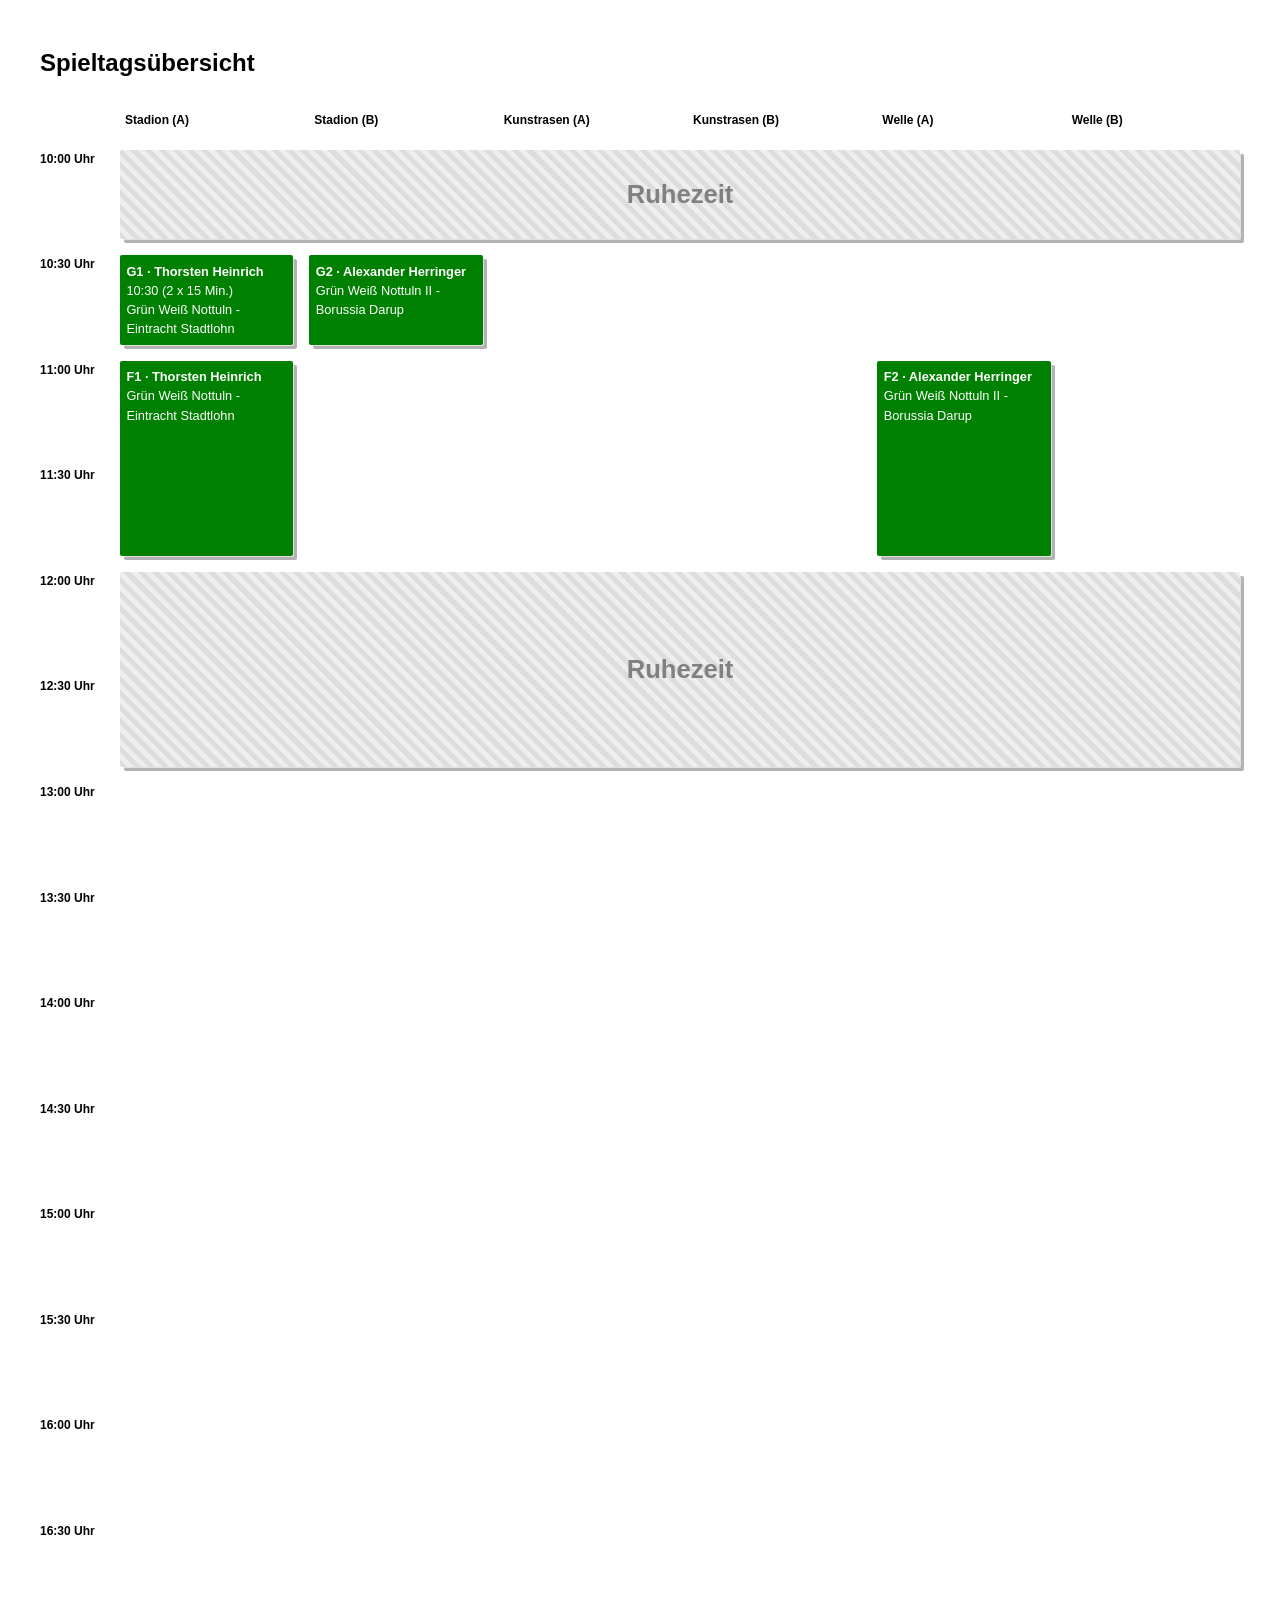
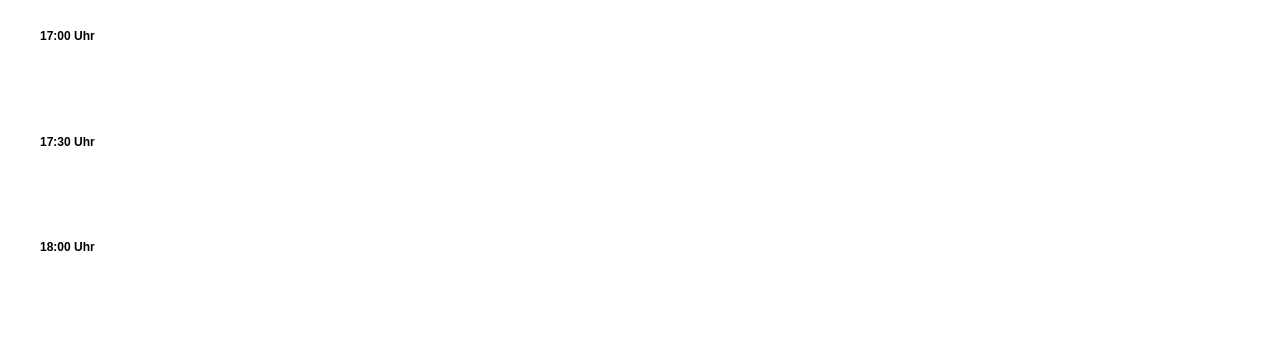
<file: Test/index.html>
<!DOCTYPE html>
<html>
<head>
  <meta charset="utf-8">
  <link rel="stylesheet" href="test.css">
  <meta http-equiv="cache-control" content="no-cache">
  <meta name="viewport" content="width=device-width, initial-scale=1.0">


</head>

<body>

<h2 id="schedule-heading">Spieltags&uuml;bersicht</h2>

<div class="schedule" aria-labelledby="schedule-heading">
	
	<span class="track-slot" aria-hidden="true" style="grid-column: track-1; grid-row: tracks;">Stadion (A)</span>
	<span class="track-slot" aria-hidden="true" style="grid-column: track-2; grid-row: tracks;">Stadion (B)</span>
	<span class="track-slot" aria-hidden="true" style="grid-column: track-3; grid-row: tracks;">Kunstrasen (A)</span>
	<span class="track-slot" aria-hidden="true" style="grid-column: track-4; grid-row: tracks;">Kunstrasen (B)</span>
	<span class="track-slot" aria-hidden="true" style="grid-column: track-5; grid-row: tracks;">Welle (A)</span>
	<span class="track-slot" aria-hidden="true" style="grid-column: track-6; grid-row: tracks;">Welle (B)</span>

	
	<h2 class="time-slot" style="grid-row: time-1000;">10:00 Uhr</h2>

	<div class="session ruhezeit" style="grid-column: track-1 / track-6; grid-row: time-1000 / time-1030;">
		<span class="grey-text">Ruhezeit</span>
	</div>		
	
	<h2 class="time-slot" style="grid-row: time-1030;">10:30 Uhr</h2>

	<div class="session" style="grid-column: track-1; grid-row: time-1030 / time-1100;">
		<h3 class="session-title"><a href="#">G1 &middot; Thorsten Heinrich</a></h3>
		<span class="session-track">Stadion (A)</span>
		<span class="session-time">10:30 (2 x 15 Min.)</span>
		<span class="session-home">Gr&uuml;n Wei&szlig; Nottuln - </span>
		<span class="session-guest">Eintracht Stadtlohn</span>
	</div>	
	
	<div class="session" style="grid-column: track-2; grid-row: time-1030 / time-1100;">
		<h3 class="session-title"><a href="#">G2 &middot; Alexander Herringer</a></h3>
		<span class="session-track">Stadion (B)</span>
		<span class="session-home">Grün Weiß Nottuln II - </span>
		<span class="session-guest">Borussia Darup</span>
	</div>	
	
	<h2 class="time-slot" style="grid-row: time-1100;">11:00 Uhr</h2>

	<div class="session" style="grid-column: track-1; grid-row: time-1100 / time-1200;">
		<h3 class="session-title"><a href="#">F1 &middot; Thorsten Heinrich</a></h3>
		<span class="session-home">Grün Weiß Nottuln - </span>
		<span class="session-guest">Eintracht Stadtlohn</span>
	</div>	
	
	<div class="session" style="grid-column: track-5; grid-row: time-1100 / time-1200;">
		<h3 class="session-title"><a href="#">F2 &middot; Alexander Herringer</a></h3>
		<span class="session-home">Grün Weiß Nottuln II - </span>
		<span class="session-guest">Borussia Darup</span>
	</div>		
	
	<h2 class="time-slot" style="grid-row: time-1130;">11:30 Uhr</h2>

	<h2 class="time-slot" style="grid-row: time-1200;">12:00 Uhr</h2>

	<div class="session ruhezeit" style="grid-column: track-1 / track-6; grid-row: time-1200 / time-1300;">
		<span class="grey-text">Ruhezeit</span>
	</div>		
	
	<h2 class="time-slot" style="grid-row: time-1230;">12:30 Uhr</h2>

	<h2 class="time-slot" style="grid-row: time-1300;">13:00 Uhr</h2>

	<h2 class="time-slot" style="grid-row: time-1330;">13:30 Uhr</h2>

	<h2 class="time-slot" style="grid-row: time-1400;">14:00 Uhr</h2>

	<h2 class="time-slot" style="grid-row: time-1430;">14:30 Uhr</h2>

	<h2 class="time-slot" style="grid-row: time-1500;">15:00 Uhr</h2>

	<h2 class="time-slot" style="grid-row: time-1530;">15:30 Uhr</h2>
	
	<h2 class="time-slot" style="grid-row: time-1600;">16:00 Uhr</h2>

	<h2 class="time-slot" style="grid-row: time-1630;">16:30 Uhr</h2>

	<h2 class="time-slot" style="grid-row: time-1700;">17:00 Uhr</h2>

	<h2 class="time-slot" style="grid-row: time-1730;">17:30 Uhr</h2>

	<h2 class="time-slot" style="grid-row: time-1800;">18:00 Uhr</h2>
	






	
</div>
</body>
</html>
</file>
<file: Test/test.css>
/*************************
 * GRID SCHEDULE LAYOUT
 *************************/
@media screen and (min-width:700px) {
	.schedule {
		display: grid;
		grid-gap: 1em;
		grid-template-rows:
			[tracks] auto
			[time-1000] 1fr
			[time-1030] 1fr
			[time-1100] 1fr
			[time-1130] 1fr
			[time-1200] 1fr
			[time-1230] 1fr
			[time-1300] 1fr
			[time-1330] 1fr
			[time-1400] 1fr
			[time-1430] 1fr
			[time-1500] 1fr
			[time-1530] 1fr
			[time-1600] 1fr
			[time-1630] 1fr
			[time-1700] 1fr
			[time-1730] 1fr
			[time-1800] 1fr;
			/* Note 1:
			Use 24hr time for gridline names for simplicity

			Note 2: Use "auto" instead of "1fr" for a more compact schedule where height of a slot is not proportional to the session length. Implementing a "compact" shortcode attribute might make sense for this!
			Try 0.5fr for more compact equal rows. I don't quite understand how that works :)
			*/
		
		grid-template-columns:
			[times] 4em
			[track-1-start] 1fr
			[track-1-end track-2-start] 1fr
			[track-2-end track-3-start] 1fr
			[track-3-end track-4-start] 1fr
			[track-4-end track-5-start] 1fr
			[track-5-end track-6-start] 1fr			
			[track-6-end];
	}
}

.time-slot {
	grid-column: times;
}

.track-slot {
	display: none; /* hidden on small screens and browsers without grid support */
}

.session-track {
	display: block;
	font-weight: bold;
}


@supports( display:grid ) {
	@media screen and (min-width:700px) {
		.track-slot {
			display: block;
			padding: 10px 5px 5px;
			position: sticky;
			top: 0;
			z-index: 1000;
			background-color: rgba(255,255,255,.9);
		}
		.session-track {
			display: none;
		}
		.ruhezeit {
			display: none;
		}		
	}
}

/* Small-screen & fallback styles */
.session {
	margin-bottom:  1em;
}

@supports( display:grid ) {
	@media screen and (min-width: 700px) {
		.session {
			margin: 0;
		}	
		.session-track {
			display: none;
		}
		.ruhezeit {
			display: none;
		}
	}
}

/*************************
 * VISUAL STYLES
 * Design-y stuff ot particularly important to the demo
 *************************/
body {
	font-family: arial;
	padding: 25px;
	max-width: 1200px;
	margin: 0 auto;
	line-height: 1.5;
}

.session {
	padding: .5em;
	border-radius: 2px;
	font-size: 0.8em;
	background-color: green;
	color: #fff;
	box-shadow:
		rgba(255,255,255,.6) 1px 1px 0,
		rgba(0,0,0,.3) 4px 4px 0;
}

.session-title,
.session-time,
.session-coach,
.session-court,
.session-home,
.session-guest,
.session-presenter {
	display: block;
}

.session-title,
.time-slot {
	margin: 0;
	font-size: 1em;
}

.session-title a {
	color: #fff;
	text-decoration: none;
}

.track-slot,
.time-slot {
	font-weight: bold;
	font-size:.75em;
}

.track-1 {
	background-color: green;
	color: #fff;
}

.track-2 {
	background-color: green;
	color: #fff;
}

.track-3 {
	background-color: green;
	color: #fff;
}

.track-4 {
	background-color: green;
	color: #fff;
}

.track-5 {
	background-color: green;
	color: #fff;
}

.track-6 {
	background-color: green;
	color: #fff;
}

.ruhezeit {
  display: flex;
  color: grey;
  font-weight: bold;
  align-items: center;
  justify-content: center;
  background-image: repeating-linear-gradient(45deg, #ddd, #ddd 5px, #eee 5px, #eee 10px);
}

.grey-text {
	font-size: 2em;
}

@media screen and (max-width: 700px) {
	.ruhezeit {
		display: none;
	}
}

.track-all {
	display: flex;
	justify-content: center;
	align-items: center;
	background: #ccc;
	color: #000;
	box-shadow: none;
}

.text {
	max-width: 750px;
	font-size: 18px;
	margin: 0 auto 50px;
}

.meta {
	color: #555;
	font-style: italic;
}

.meta a {
	color: #555;
}

hr {
	margin: 40px 0;
}
</file>
